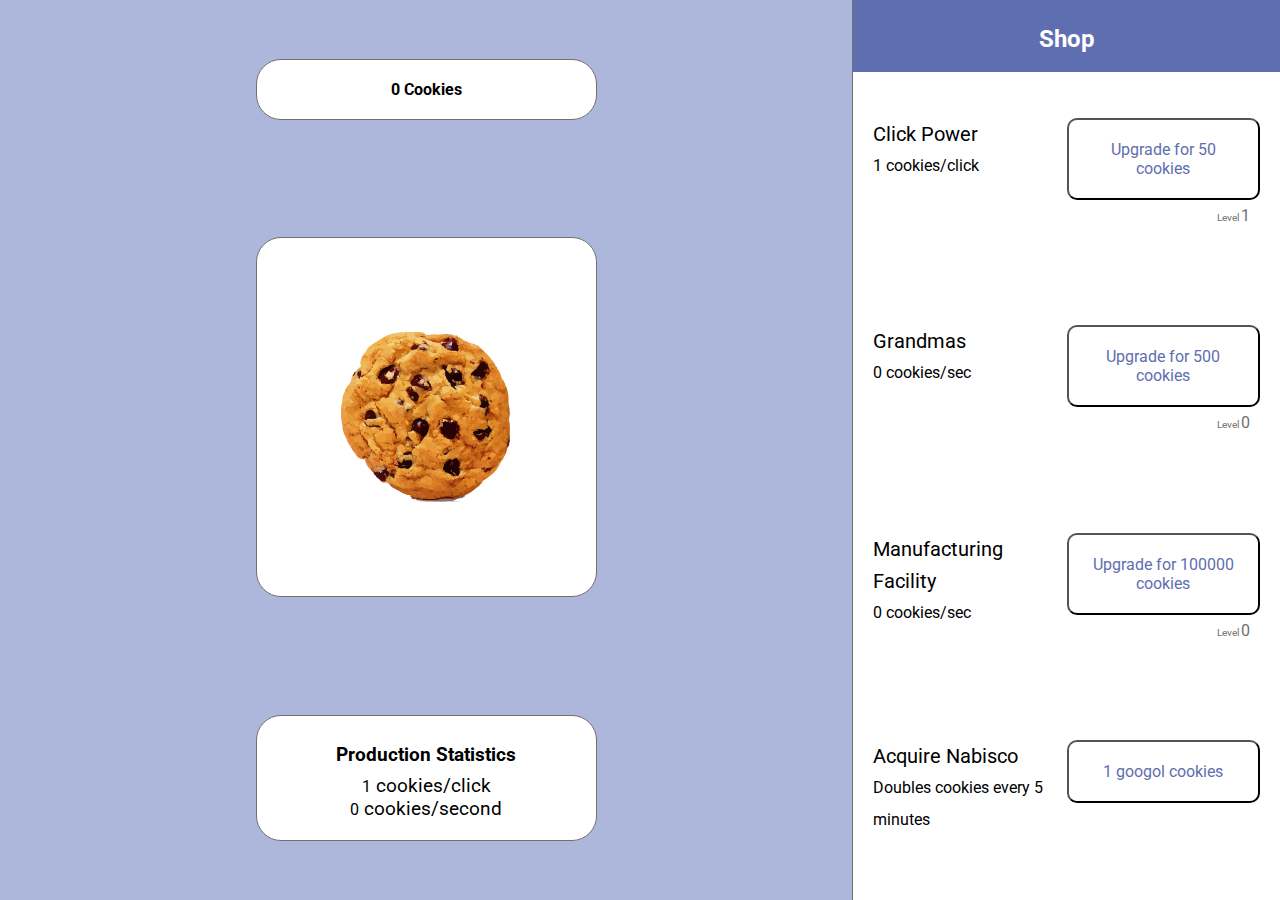
<file: index.html>
<!DOCTYPE html>
<html>

<head>
    <meta charset="utf-8">
    <title>Make Cookies</title>
    <link rel="stylesheet" type="text/css" href="style.css">
</head>

<body>
    <div class="container">
        <div class="cookie-creation">
            <div class="cookie-creation-flex">

                <!-- Cookie Count -->
                <div class="cookie-current-amount cookie-creation-boxes">
                    <h1><span id="cookie-counter">0</span> Cookies</h1>
                </div>

                <!-- Make Cookies Button -->
                <button id="cookie-clicker" class="cookie-creation-boxes"></button>

                <!-- Producing Information -->
                <div class="cookie-production cookie-creation-boxes">
                    <h1>Production Statistics</h1>

                    <p id="cookies-per-click"><span id="cookies-per-click-amount">1</span> cookies/click</p>
                    <p id="cookies-per-second"><span id="cookies-per-second-amount">0</span> cookies/second</p>
                </div>
            </div>
        </div>

        <div class="shop">
            <div class="shop-heading">
                <h1>Shop</h1>
            </div>
            <div class="shop-flex">
                <div class="shop-row shop-click-power">
                    <div class="shop-text">
                        <p class="shop-name">Click Power</p>
                        <p><span id="click-power-multiple">1</span> cookies/click</p>
                    </div>
                    <div class="buy-button">
                        <button id="buy-click-power">Upgrade for <span id="click-power-price">50</span> cookies</button>
                        <p class="shop-level-text">Level <span id="click-power-level">1</span></p>
                    </div>
                </div>
                <!---GRANDMAS-->
                <div class="shop-row shop-grandma">
                    <div class="shop-text">
                        <p class="shop-name">Grandmas</p>
                        <p><span id="grandma-multiple">0</span> cookies/sec</p>
                    </div>
                    <div class="buy-button">
                        <button id="buy-grandma">Upgrade for <span id="grandma-price">500</span> cookies</button>
                        <p class="shop-level-text">Level <span id="grandma-level">0</span></p>
                    </div>
                </div>

                <!--Cookie Manufacturing Facility-->
                <div class="shop-row shop-facility">
                    <div class="shop-text">
                        <p class="shop-name">Manufacturing Facility</p>
                        <p><span id="facility-multiple">0</span> cookies/sec</p>
                    </div>
                    <div class="buy-button">
                        <button id="buy-facility">Upgrade for <span id="facility-price">100000</span> cookies</button>
                        <p class="shop-level-text">Level <span id="facility-level">0</span></p>
                    </div>
                </div>

                <!--Purchase Nabisco-->
                <div class="shop-row shop-nabisco">
                    <div class="shop-text">
                        <p class="shop-name">Acquire Nabisco</p>
                        <p>Doubles cookies every 5 minutes</p>
                    </div>
                    <div class="buy-button">
                        <button id="buy-nabisco">1 googol cookies</button>
                    </div>
                </div>
            </div>
        </div>
    </div>

    <script src="./scripts.js"></script>
</body>

</html>
</file>
<file: style.css>
@import url('https://fonts.googleapis.com/css?family=Roboto:300,400,500');

* {
    margin: 0px;
    padding: 0px;

    font-size: 16px;
    font-family: 'Roboto', sans-serif;
}

.container {
    display: grid;
    grid-template-columns: 2fr 1fr;

    height: 100vh;
    width: 100vw;
}

.cookie-creation-flex {
    height: 100%;
    width: 40%;

    margin: auto;

    display: flex;
    flex-direction: column;
    justify-content: space-around;
    align-items: stretch;
}

.shop-flex {
    margin-top: 0%;
    height: 90%;

    display: flex;
    flex-direction: column;
    justify-content: space-around;
    align-items: stretch;
}

/* left */
.cookie-creation {
    background-color: #adb6db;
    border-right: 1px solid #707070
}

.cookie-creation-boxes {
    padding: 20px;

    background-color: white;

    border: 1px solid #707070;
    border-radius: 25px;

    text-align: center;
}

.cookie-current-amount .cookie-creation-boxes {
    display: inline; /* Targeting "X Cookies" Top Box to make cookies appear on the same line */
}

#cookie-clicker {
    height: 40%;

    background-image: url("img/cookie.png");
    background-repeat: no-repeat;
    background-size: 50%;
    background-position: center;
}

.cookie-production h1 {
    font-size: 1.2em;
    line-height: 2em;
}
.cookie-production p {
    font-size: 1.2em;
}

/* right */
.shop-row {
    padding: 20px;

    /* border-top: 1px solid #707070; */

    line-height: 2em;

    display: grid;
    grid-template-columns: 1fr 1fr;
}


.shop-heading {
    height: 8%;
    background-color: #5F6EB0;
}
.shop-heading h1 {
    font-size: 1.5em;
    text-align: center;

    color: white;

    padding-top: 25px;
}

.shop-row .shop-name {
    font-size: 1.25em;
}


.shop-row .shop-level-text {
    font-size: x-small;
    color: #707070;
    text-align: right;
    padding-right: 10px;
}


.shop-row button {
    width: 100%;
    padding: 20px;

    color: #5F6EB0;
    background-color: white;
    border-radius: 10px;
}
</file>
